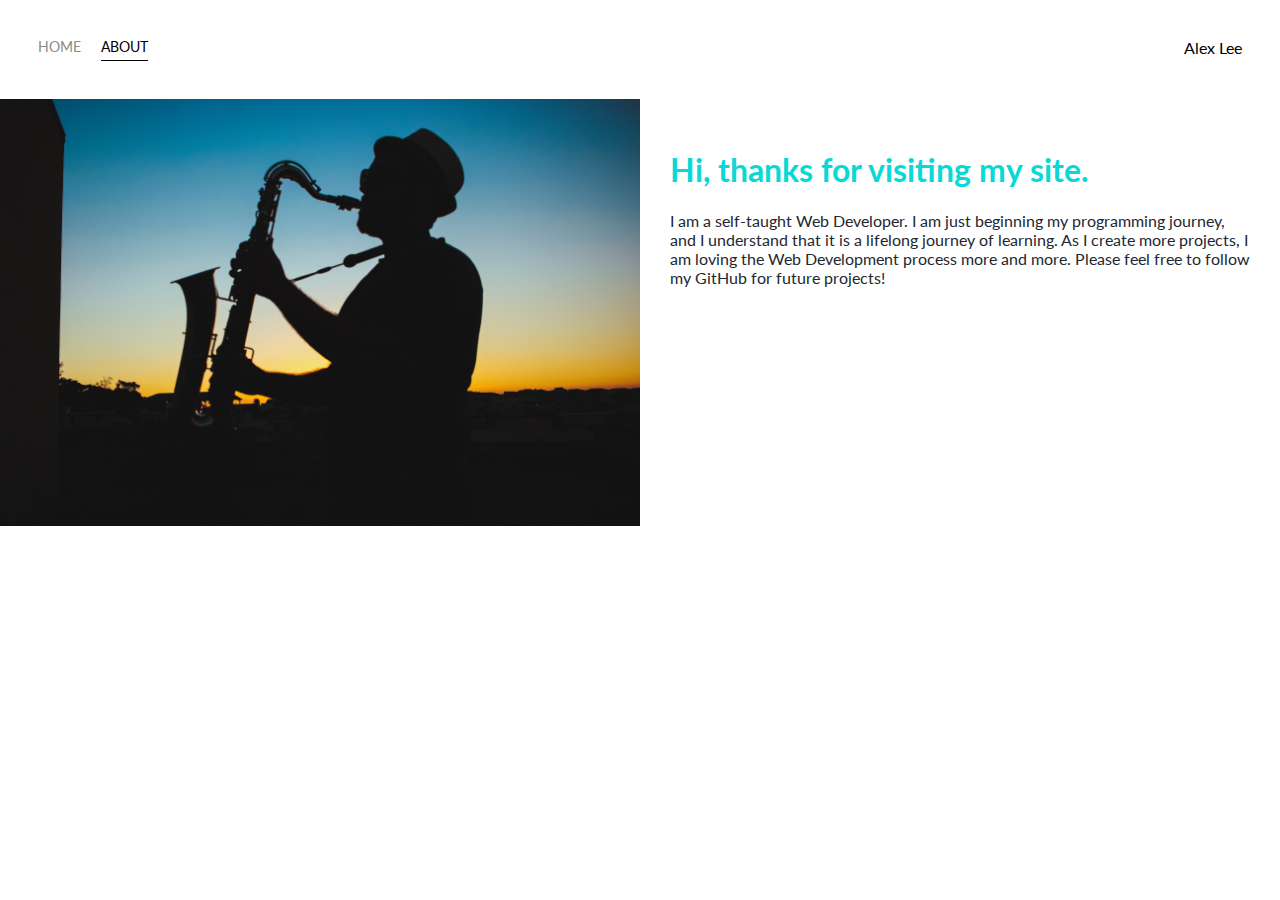
<file: about.html>
<!DOCTYPE html>
<html lang="en">
	<head>
		<meta charset="UTF-8" />
		<title>Portfolio Homepage</title>
		<link rel="icon" type="image/x-icon" href="images/favicon.ico" />
		<link
			href="https://fonts.googleapis.com/css?family=Lato"
			rel="stylesheet"
		/>
		<link rel="stylesheet" href="style.css" />
	</head>

	<body>
		<div class="container">
			<div class="nav-wrapper">
				<div class="left-side">
					<div class="nav-link-wrapper">
						<a href="index.html">Home</a>
					</div>

					<div class="nav-link-wrapper active-nav-link">
						<a href="about.html">About</a>
					</div>
				</div>

				<div class="right-side">
					<div class="brand">Alex Lee</div>
				</div>
			</div>

			<div class="content-wrapper">
				<div class="two-column-wrapper">
					<div class="profile-image-wrapper">
						<img src="images/portfolio.jpg" alt="portfolio-image" />
					</div>

					<div class="profile-content-wrapper">
						<h1>Hi, thanks for visiting my site.</h1>
						<p class="about">
							I am a self-taught Web Developer. I am just beginning my
							programming journey, and I understand that it is a lifelong
							journey of learning. As I create more projects, I am loving the
							Web Development process more and more. Please feel free to follow
							my GitHub for future projects!
						</p>
					</div>
				</div>
			</div>
		</div>
	</body>
</html>
</file>
<file: style.css>
body {
	font-family: "Lato", sans-serif;
	margin: 0px;
}

.container {
	display: grid;
	grid-template-columns: 1fr;
}

.nav-wrapper {
	display: flex;
	justify-content: space-between;
	padding: 38px;
}

.left-side {
	display: flex;
}

.nav-wrapper > .left-side > div {
	margin-right: 20px;
	text-transform: uppercase;
	font-size: 0.9rem;
}

.nav-link-wrapper {
	height: 22px;
	border-bottom: 1px solid transparent;
	transition: border-bottom 0.5s;
}

.active-nav-link {
	border-bottom: 1px solid black;
}

.active-nav-link a {
	color: black !important;
}

.nav-link-wrapper a {
	color: #8a8a8a;
	text-decoration: none;
	transition: color 0.5s;
}

.nav-link-wrapper:hover {
	border-bottom: 1px solid black;
}

.nav-link-wrapper a:hover {
	color: black;
}

.portfolio-items-wrapper {
	display: grid;
	grid-template-columns: 1fr 1fr 1fr;
}

.portfolio-item-wrapper {
	position: relative;
}

.portfolio-img-background {
	background-size: cover;
	background-position: center;
	background-repeat: no-repeat;
	height: 350px;
	width: 100%;
}

.img-text-wrapper {
	position: absolute;
	top: 0;
	display: flex;
	flex-direction: column;
	justify-content: center;
	align-items: center;
	height: 100%;
	text-align: center;
	padding-left: 100px;
	padding-right: 100px;
}

.img-text-wrapper .subtitle {
	transition: 1s;
	color: transparent;
}

.image-blur {
	transition: 1s;
	filter: brightness(10%);
}

.img-text-wrapper:hover .subtitle {
	color: rgb(0, 195, 255);
	font-weight: 600;
}

.logo-wrapper img {
	width: 50%;
	margin-bottom: 20px;
}

.two-column-wrapper {
	display: grid;
	grid-template-columns: 1fr 1fr;
}

.profile-image-wrapper img {
	width: 100%;
}

.profile-content-wrapper {
	padding: 30px;
}

.profile-content-wrapper h1 {
	color: #08d9d6;
}

.about-header {
	color: red;
}

.about {
	color: #222831;
}
</file>
